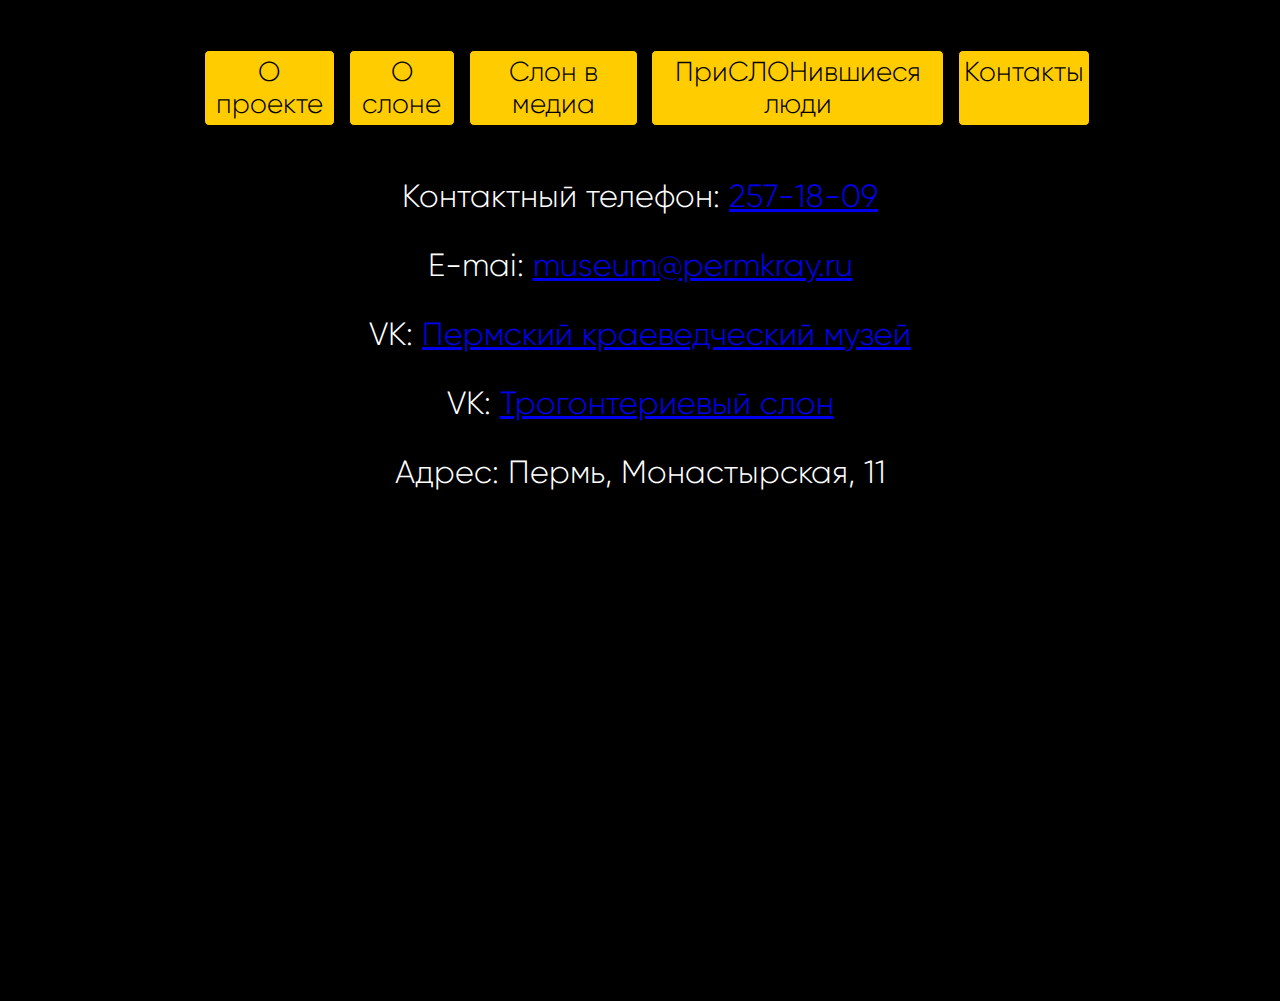
<file: contacts.html>
<!DOCTYPE html>
<html xmlns:og="http://ogp.me/ns#">
    <head>
        <meta charset="utf-8">

        <meta name="viewport" content="width=device-width, initial-scale=1">

        <title>Трогонтериевый слон — О проекте</title>
        <meta name="description" content="Project Elephant"/>
        <meta name="theme-color" content="#ffcc00" />

        <link type="text/css" rel="stylesheet" href="./static/styles.css">
        <link rel="icon" type="image/png" href="favicon.png"/>
    </head>
    <body>
        <div class="container">
            <nav>
                <a class="nav-link" target="_blank" href="/project">О проекте</a>
                <a class="nav-link" target="_blank" href="/elephant">О слоне</a>
                <a class="nav-link" target="_blank" href="/media">Слон в медиа</a>
                <a class="nav-link" target="_blank" href="/team">ПриСЛОНившиеся люди</a>
                <a class="nav-link" target="_blank" href="/contacts">Контакты</a>
            </nav>
        </div>
        <div class="bly-fn">
            <p>Контактный телефон:  <a href="tel: +74951234567">257-18-09</a></p>
            <p>E-mai:  <a href="mailto: example@mail.ru">museum@permkray.ru</a></p>
            <p>VK: <a href="https://vk.com/museumperm">Пермский краеведческий музей</a></p>
            <p>VK: <a href="https://vk.com/slonivsevsevse">Трогонтериевый слон</a></p>
            <p>Адрес: Пермь, Монастырская, 11</p>
            <iframe src="https://www.google.com/maps/embed?pb=!1m18!1m12!1m3!1d2113.1769269962783!2d56.24433031592357!3d58.018703981219595!2m3!1f0!2f0!3f0!3m2!1i1024!2i768!4f13.1!3m3!1m2!1s0x43e8c6dc17c546e3%3A0xac65f04bd9f281df!2z0YPQuy4g0JzQvtC90LDRgdGC0YvRgNGB0LrQsNGPLCAxMSwg0J_QtdGA0LzRjCwg0J_QtdGA0LzRgdC60LjQuSDQutGA0LDQuSwgNjE0MDQ1!5e0!3m2!1sru!2sru!4v1591004096609!5m2!1sru!2sru" width="600" height="450" frameborder="0" style="border:0;" allowfullscreen="" aria-hidden="false" tabindex="0"></iframe>

        </div>
    
    </div>
    </body>
</html>
</file>
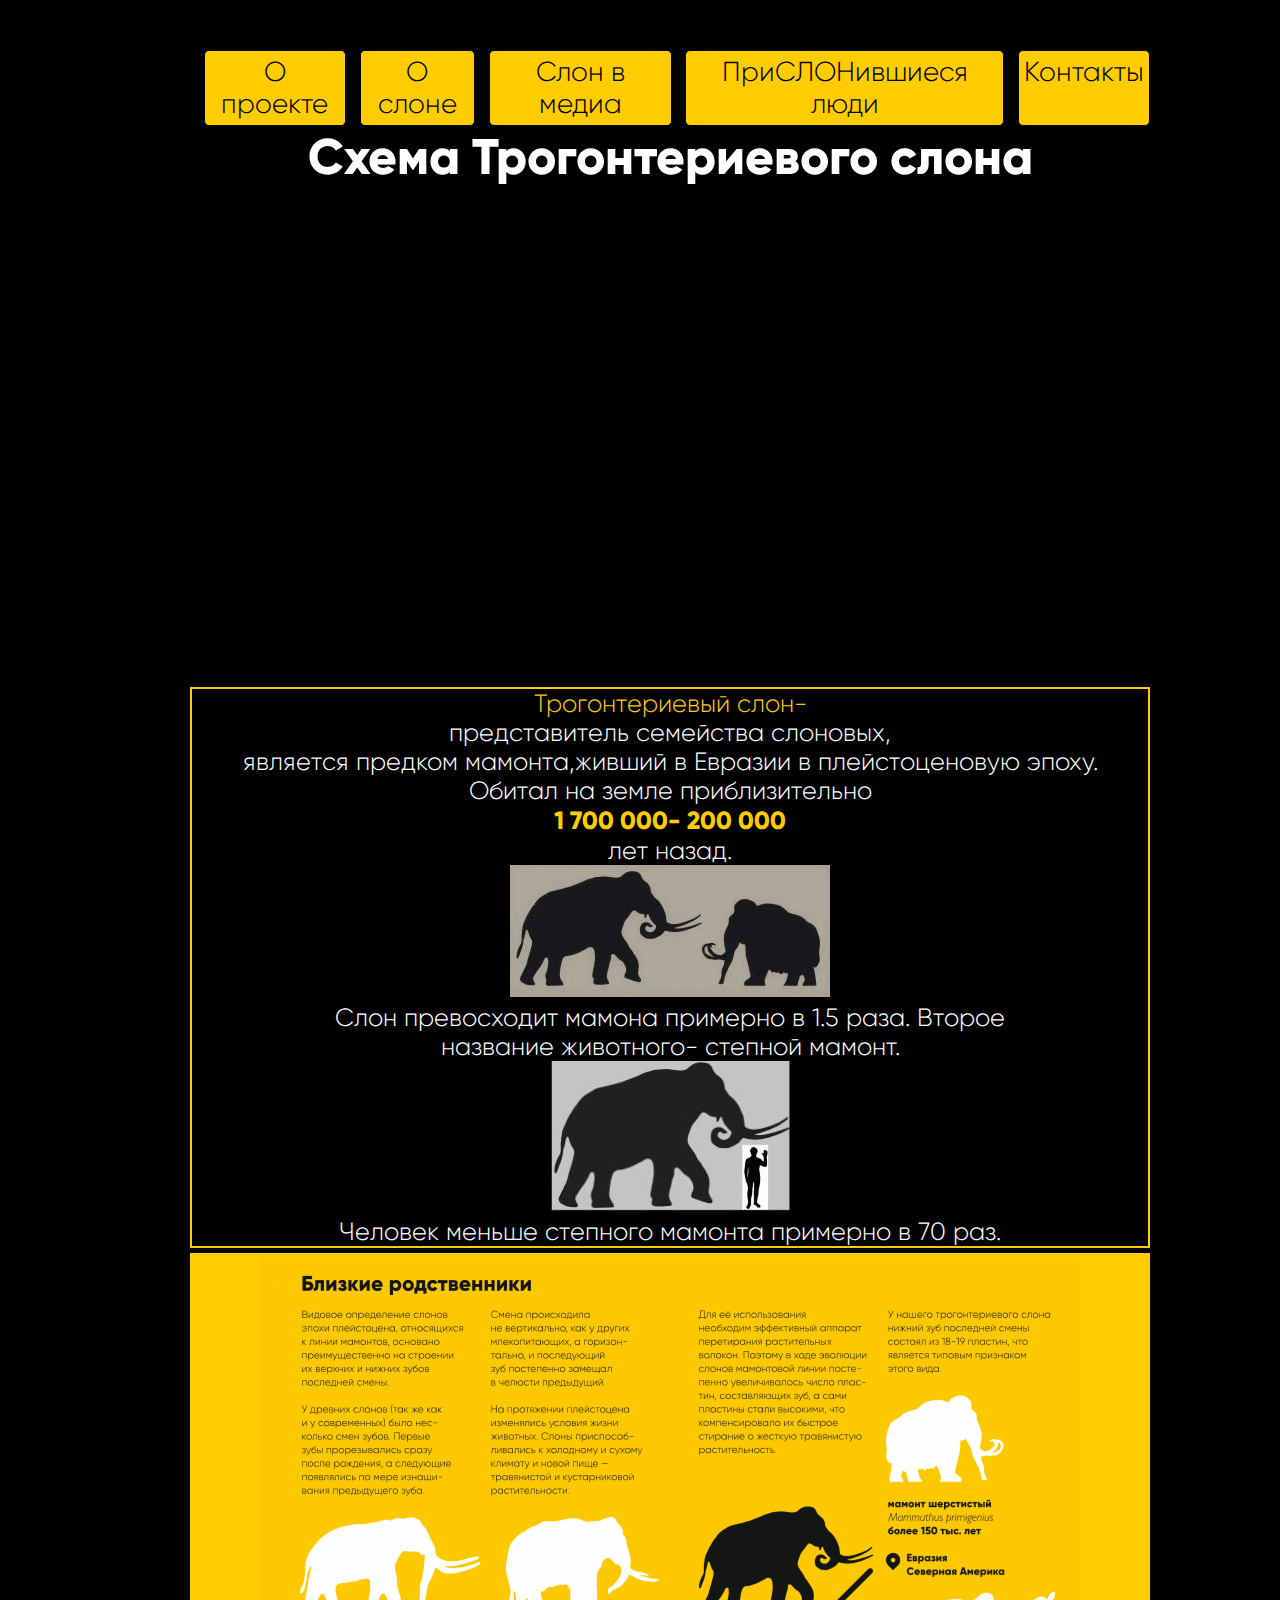
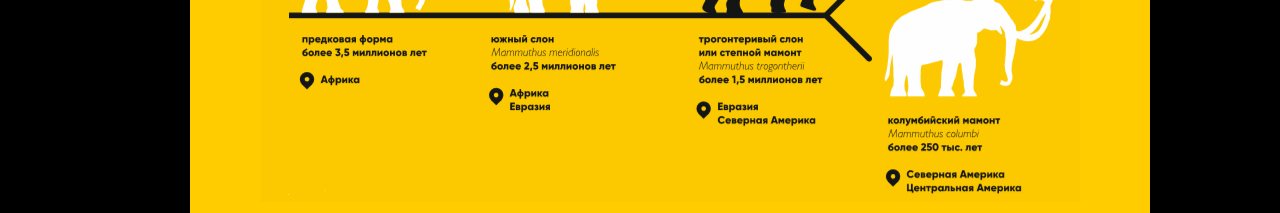
<file: elephant.html>
<!DOCTYPE html>
<html xmlns:og="http://ogp.me/ns#">
    <head>
        <meta charset="utf-8">

        <meta name="viewport" content="width=device-width, initial-scale=1">

        <title>Трогонтериевый слон — О слоне</title>
        <meta name="description" content="Project Elephant"/>
        <meta name="theme-color" content="#ffcc00" />

        <link type="text/css" rel="stylesheet" href="./static/styles.css">
        <link rel="icon" type="image/png" href="favicon.png"/>
    </head>
    <body>
        <div class="container">
            <nav>
                <a class="nav-link" target="_blank" href="/project">О проекте</a>
                <a class="nav-link" target="_blank" href="/elephant">О слоне</a>
                <a class="nav-link" target="_blank" href="/media">Слон в медиа</a>
                <a class="nav-link" target="_blank" href="/team">ПриСЛОНившиеся люди</a>
                <a class="nav-link" target="_blank" href="/contacts">Контакты</a>
            </nav>
                <div style="margin: 0.5;">
                <div class="about-heading">
                 Схема Трогонтериевого слона
                </div>
                <iframe width="960" height="493" data-original-width="1742" data-original-height="894" src="https://www.thinglink.com/card/1325893358907817985" type="text/html" frameborder="0" webkitallowfullscreen mozallowfullscreen allowfullscreen scrolling="no"></iframe><script async src="//cdn.thinglink.me/jse/responsive.js"></script>
                <div class="about-slon">
                <font color="#fc0">Трогонтериевый слон-</font> <br /> представитель семейства слоновых, <br /> является предком мамонта,живший в Евразии в плейстоценовую эпоху. <br />Обитал на земле приблизительно <br /><strong><font color="#fc0">1 700 000- 200 000</font></strong>  <br /> лет назад.<br />
                <img src="./static/img/slon i mamont.jpg" ><br />
                Слон превосходит мамона примерно в 1.5 раза. Второе<br /> название животного- степной мамонт. <br /> 
                <img src="./static/img/slon i chelovek.jpg" ><br />
                 Человек меньше степного мамонта примерно в 70 раз.<br />
                </div>
             <div class="about-shemaslon">
             <img src="./static/img/shema.png" >
            </div>
        </div>
    </body>
</html>
</file>
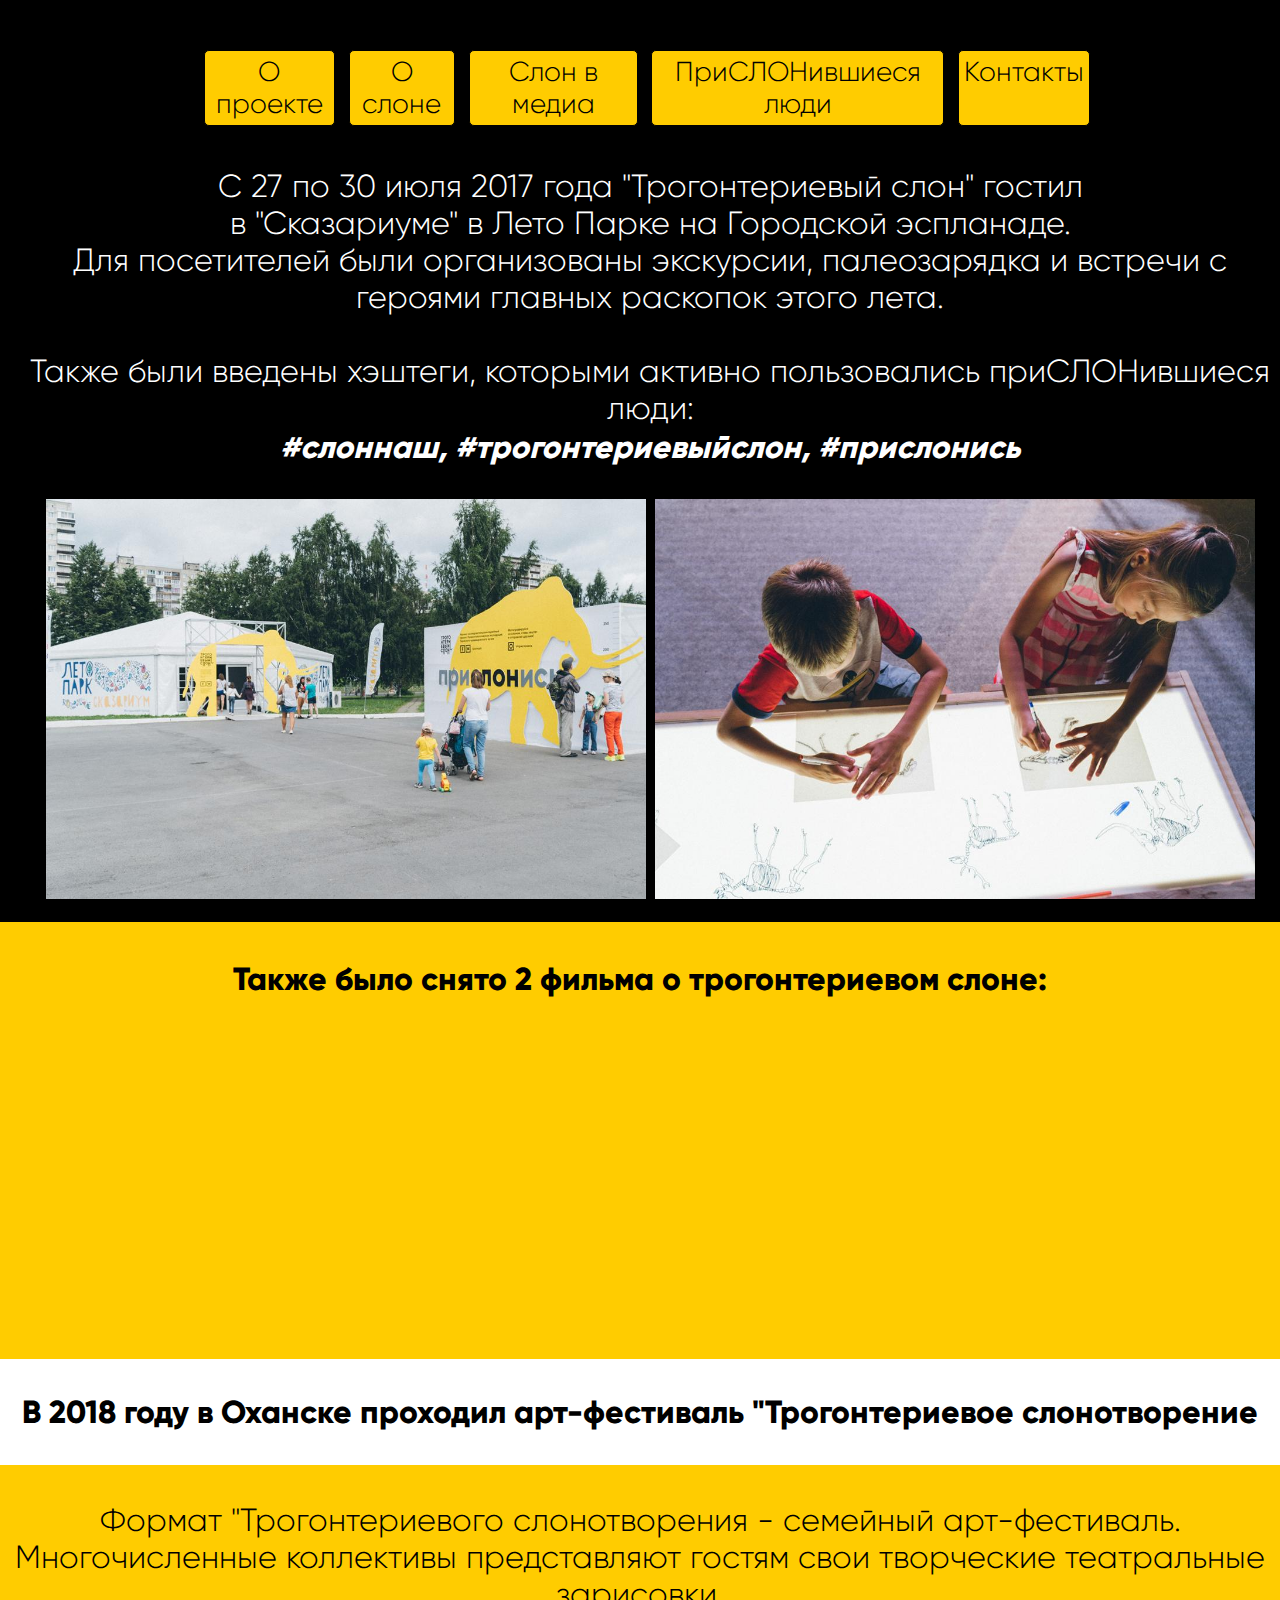
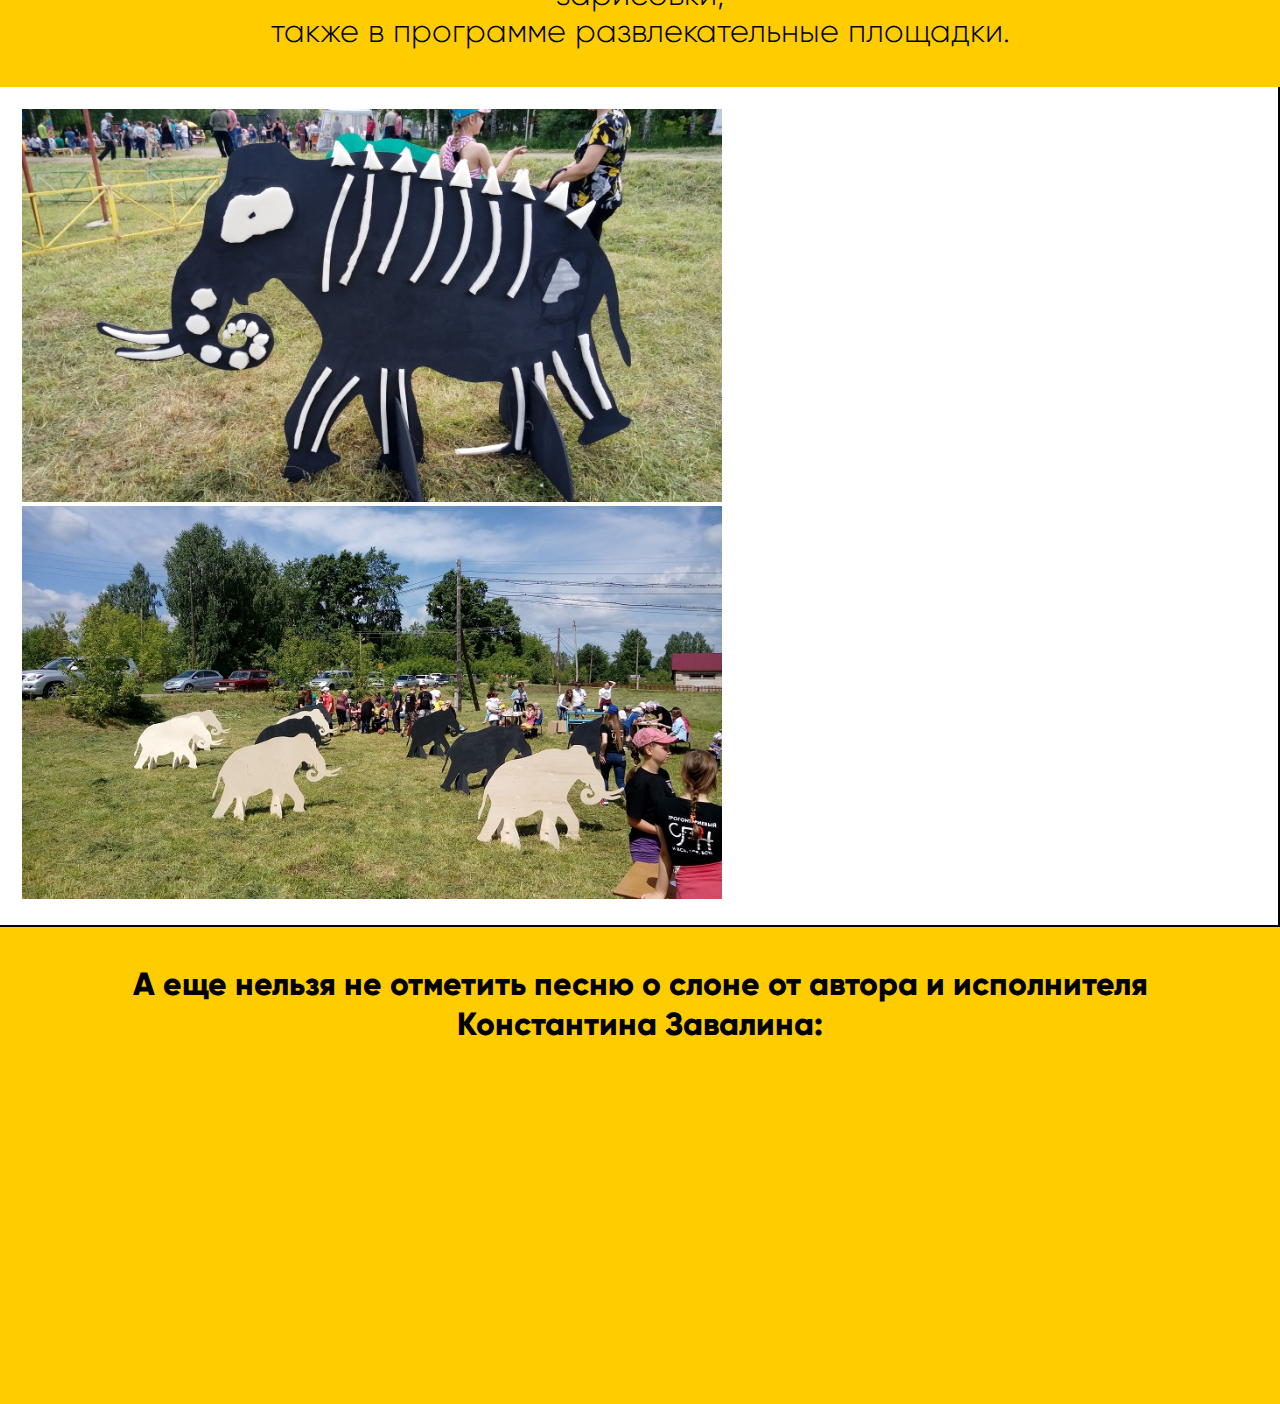
<file: media.html>
<!DOCTYPE html>
<html xmlns:og="http://ogp.me/ns#">
    <head>
        <meta charset="utf-8">

        <meta name="viewport" content="width=device-width, initial-scale=1">

        <title>Трогонтериевый слон — О проекте</title>
        <meta name="description" content="Project Elephant"/>
        <meta name="theme-color" content="#ffcc00" />

        <link type="text/css" rel="stylesheet" href="./static/styles.css">
        <link rel="icon" type="image/png" href="favicon.png"/>
    </head>
    <body>
        <div class="container">
            <nav>
                <a class="nav-link" target="_blank" href="/project">О проекте</a>
                <a class="nav-link" target="_blank" href="/elephant">О слоне</a>
                <a class="nav-link" target="_blank" href="/media">Слон в медиа</a>
                <a class="nav-link" target="_blank" href="/team">ПриСЛОНившиеся люди</a>
                <a class="nav-link" target="_blank" href="/contacts">Контакты</a>
            </nav>
        </div>
    <div class="content">
        <p>С 27 по 30 июля 2017 года "Трогонтериевый слон" гостил<br/> в "Сказариуме" в Лето Парке на Городской эспланаде. <br/>
        Для посетителей были организованы экскурсии, палеозарядка и встречи с героями главных раскопок этого лета. <br> <br/>
    Также были введены хэштеги, которыми активно пользовались приСЛОНившиеся люди: <br/><b><i>#слоннаш, #трогонтериевыйслон, #прислонись</i></b></p> 
    <img src="./static/img/prislon.jpg" alt="приСЛОНившиеся" width=600px 300px>
    <img src="./static/img/kids.jpg" alt="Дети на выставке" width=600px 300px>
    </div>
    <div class="caps-background">
        <p><b>Также было снято 2 фильма о трогонтериевом слоне:</b></p>
        <iframe width="560" height="315" src="https://www.youtube.com/embed/38Ua9hGKJwg" frameborder="0" allow="accelerometer; autoplay; encrypted-media; gyroscope; picture-in-picture" allowfullscreen></iframe>
        <iframe width="560" height="315" src="https://www.youtube.com/embed/9WJLMad60PM" frameborder="0" allow="accelerometer; autoplay; encrypted-media; gyroscope; picture-in-picture" allowfullscreen></iframe>
    </div>
    <div class="caps-bckgrnd">
        <p><b>В 2018 году в Оханске проходил арт-фестиваль "Трогонтериевое слонотворение</b></p>
    </div>
    <div class="caps-bckgrnd1">
        <p>Формат "Трогонтериевого слонотворения - семейный арт-фестиваль. <br/>
        Многочисленные коллективы представляют гостям свои творческие театральные зарисовки,<br/>
    также в программе развлекательные площадки.</p>
    </div>
    <div class="belyi-fon">
        <img src="./static/img/slon.jpg" alt="Поделки" width="700px 400px"> 
        <img src="./static/img/podelki.jpg" alt="Поделки" width="700px 400px">
    </div>
    <div class="jeltyi-fon">
        <p><b>А еще нельзя не отметить песню о слоне от автора и исполнителя<br/>
        Константина Завалина:</b></p>
        <iframe width="560" height="315" src="https://www.youtube.com/embed/CL8k23ZTTTc" frameborder="0" allow="accelerometer; autoplay; encrypted-media; gyroscope; picture-in-picture" allowfullscreen></iframe>


    </div>
    </body>
</html>
</file>
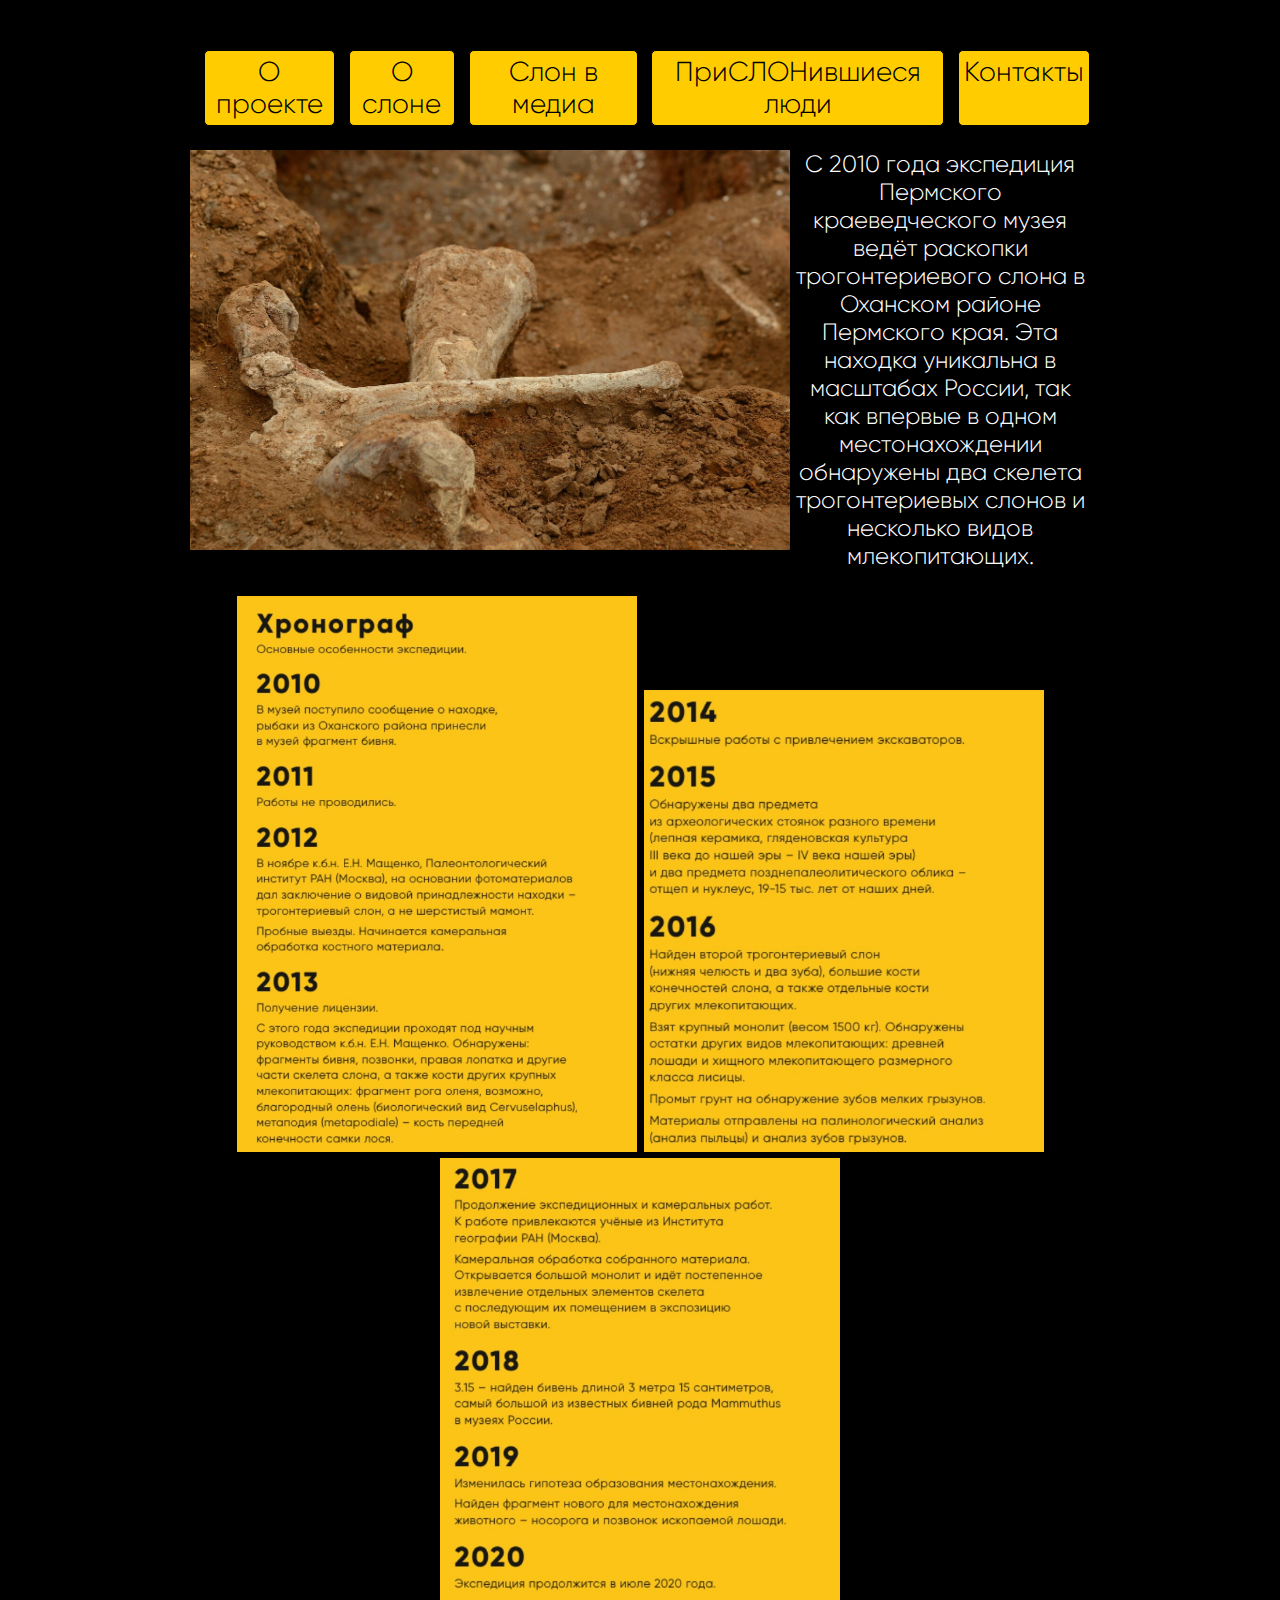
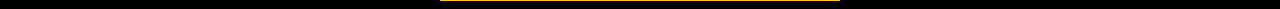
<file: project.html>
<!DOCTYPE html>
<html xmlns:og="http://ogp.me/ns#">
    <head>
        <meta charset="utf-8">

        <meta name="viewport" content="width=device-width, initial-scale=1">

        <title>Трогонтериевый слон — О проекте</title>
        <meta name="description" content="Project Elephant"/>
        <meta name="theme-color" content="#ffcc00" />

        <link type="text/css" rel="stylesheet" href="./static/styles.css">
        <link rel="icon" type="image/png" href="favicon.png"/>
    </head>
    <body>
        <div class="container">
            <nav>
                <a class="nav-link" target="_blank" href="/project">О проекте</a>
                <a class="nav-link" target="_blank" href="/elephant">О слоне</a>
                <a class="nav-link" target="_blank" href="/media">Слон в медиа</a>
                <a class="nav-link" target="_blank" href="/team">ПриСЛОНившиеся люди</a>
                <a class="nav-link" target="_blank" href="/contacts">Контакты</a>
            </nav>
       

    <div class="about-project">
        <p><img src="./static/img/kosti.JPG" alt="Трогонтериевый слон" align="left" width="600px 500px"/></p>
        <p>С 2010 года экспедиция Пермского краеведческого музея ведёт раскопки трогонтериевого слона в Оханском районе Пермского края.
        Эта находка уникальна в масштабах России, так как впервые в одном местонахождении обнаружены два скелета трогонтериевых слонов и несколько видов млекопитающих. </p>
        </div>   
        <div class="about-kar">
            <img src="./static/img/years.jpg" alt="Хронология" width="400px 450px" > 
            <img src="./static/img/years1.jpg" alt="Хронология" width="400px 450px">
            <img src="./static/img/years2.jpg" alt="Хронология" width="400px 450px">
        </div>
    
    </div>
    </body>
</html>
</file>
<file: static/styles.css>
@font-face {
    font-family: 'Gilroy';
    src: url("./fonts/Gilroy-Light.otf") format("opentype");
}
@font-face {
    font-family: 'Gilroy';
    font-weight: bold;
    src: url("./fonts/Gilroy-ExtraBold.otf") format("opentype");
}
body { 
    font-family: 'Gilroy', sans-serif; 
    margin: 0;
    background-color: #000;
    color: #000;
}
#main-page { 
    background-image: url('./img/elep.png');
    background-repeat: no-repeat, no-repeat;
    background-size: 1054px 900px;
    color: #000
}
.container {
    display: grid;
    position: relative;
    max-width: 900px;
    margin: 0 auto;
    font-size: 25px;

    /* border: 1px solid #a4a4a4;
    border-radius: 10px; */
}

nav {
    display: flex;
    justify-content: flex-end;
    margin-top: 2em;
}

.nav-link {
    font-size: 1.1em;
    margin-left: 0.5em;
    background-color: #fc0;
    color: #000;
    border-radius: 5px;
    border: 1px solid #000;
    padding: 5px;
    text-decoration: none;
    text-align: center;
}
.nav-link:hover {
    background-color: #000;
    color: #fc0;
}

.lead-link {
    font-size: 2em;
}

h2 {
    text-align: right;
    color: #000;
    font-size: 2em;
}
.about-project {
   text-align: center;
   color: white;
   font-size: 95%;
   max-width: 950px;
   margin: 0 auto; 
   }
.about-kar {
   text-align: center;
   margin: 2px;

}

.about-heading {
color: white;
text-align: center;
font-size: 200%;
font-family: Gilroy;
font-weight: bold;


}

.about-slon {
margin-bottom: 5px;   
color: white;
text-align: center;
font-family: 'Gilroy';
border: 2px solid  #fc0 ;

}
.about-shemaslon {
background-color:#fc0;
background-size: 100%;
padding: 5px;
text-align: center;

}

.about-team {
background-color: white;
background-size: 100%;
font-size: 195%;
max-width: 960px;
margin: 0 auto;


}
.content { 
    margin-bottom: 5px;
    width: 676px;
    padding: 10px;
    color: white;
    font-size: 200%;
    text-align: center;
    width: 100%;
}
.caps-background {
    background:#fc0;
    color: black;
    padding: 5px;
    font-size: 200%;
    text-align: center;
}
.caps-bckgrnd {
    background: white;
    color: black;
    padding: 1px;
    font-size: 200%;
    text-align: center;
}
.caps-bckgrnd1 {
    background:#fc0;
    color: black;
    padding: 5px;
    font-size: 200%;
    text-align: center;
}
.belyi-fon {
    background: white;
    padding: 2px;
    border: 2px solid white; 
    padding: 20px;
    margin-right: 2px;
    margin-bottom: 2px;
}
.jeltyi-fon {
    background:#fc0;
    color: black;
    padding: 5px;
    font-size: 200%;
    text-align: center;
}
.bly-fn {
        padding: 20px;
        text-align: center;
        font-size: 200%;
        color: white;
}
a:hover {
    background: #fc0; 
    color: #ffe; 
}


@media (min-width: 550px) {
    .container {
        width: 80%;
    }
}

@media only screen and (max-width: 550px)
{
    .container {
        padding: 0 1em;
    }
}
</file>
